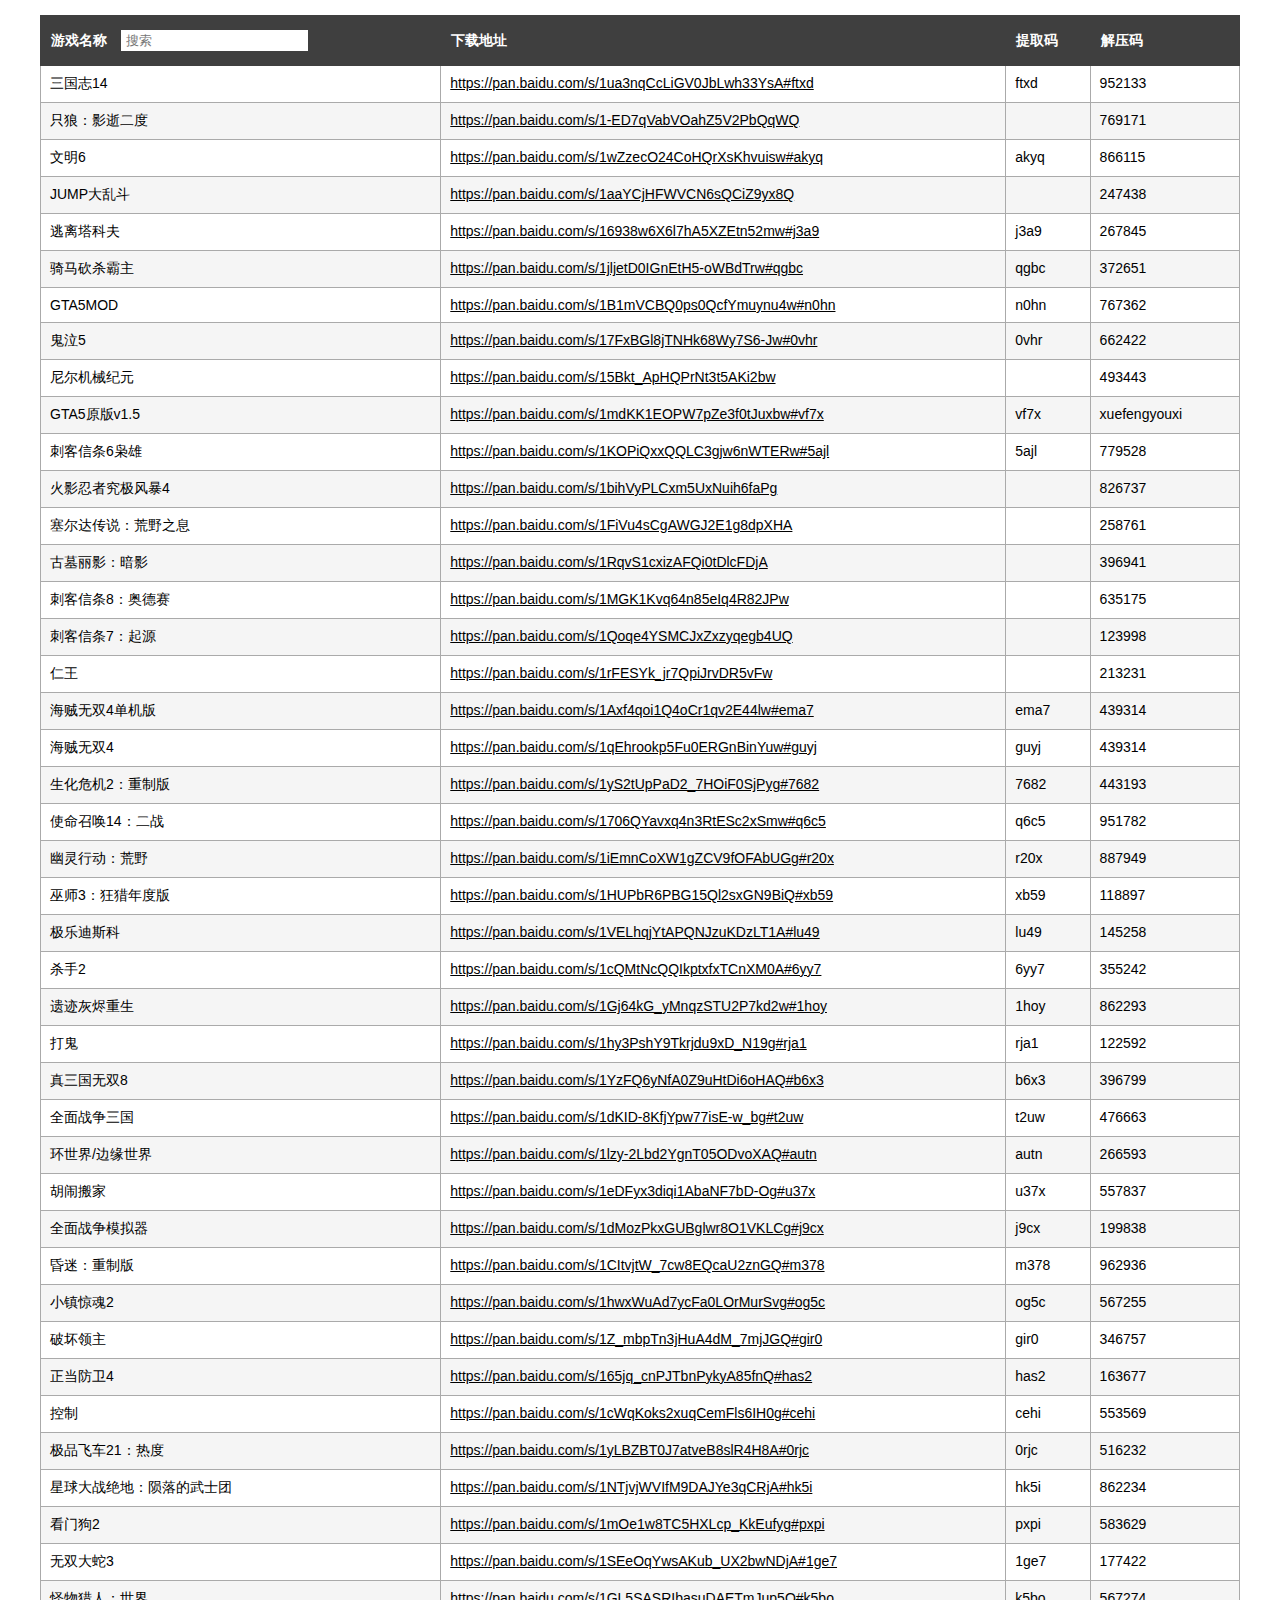
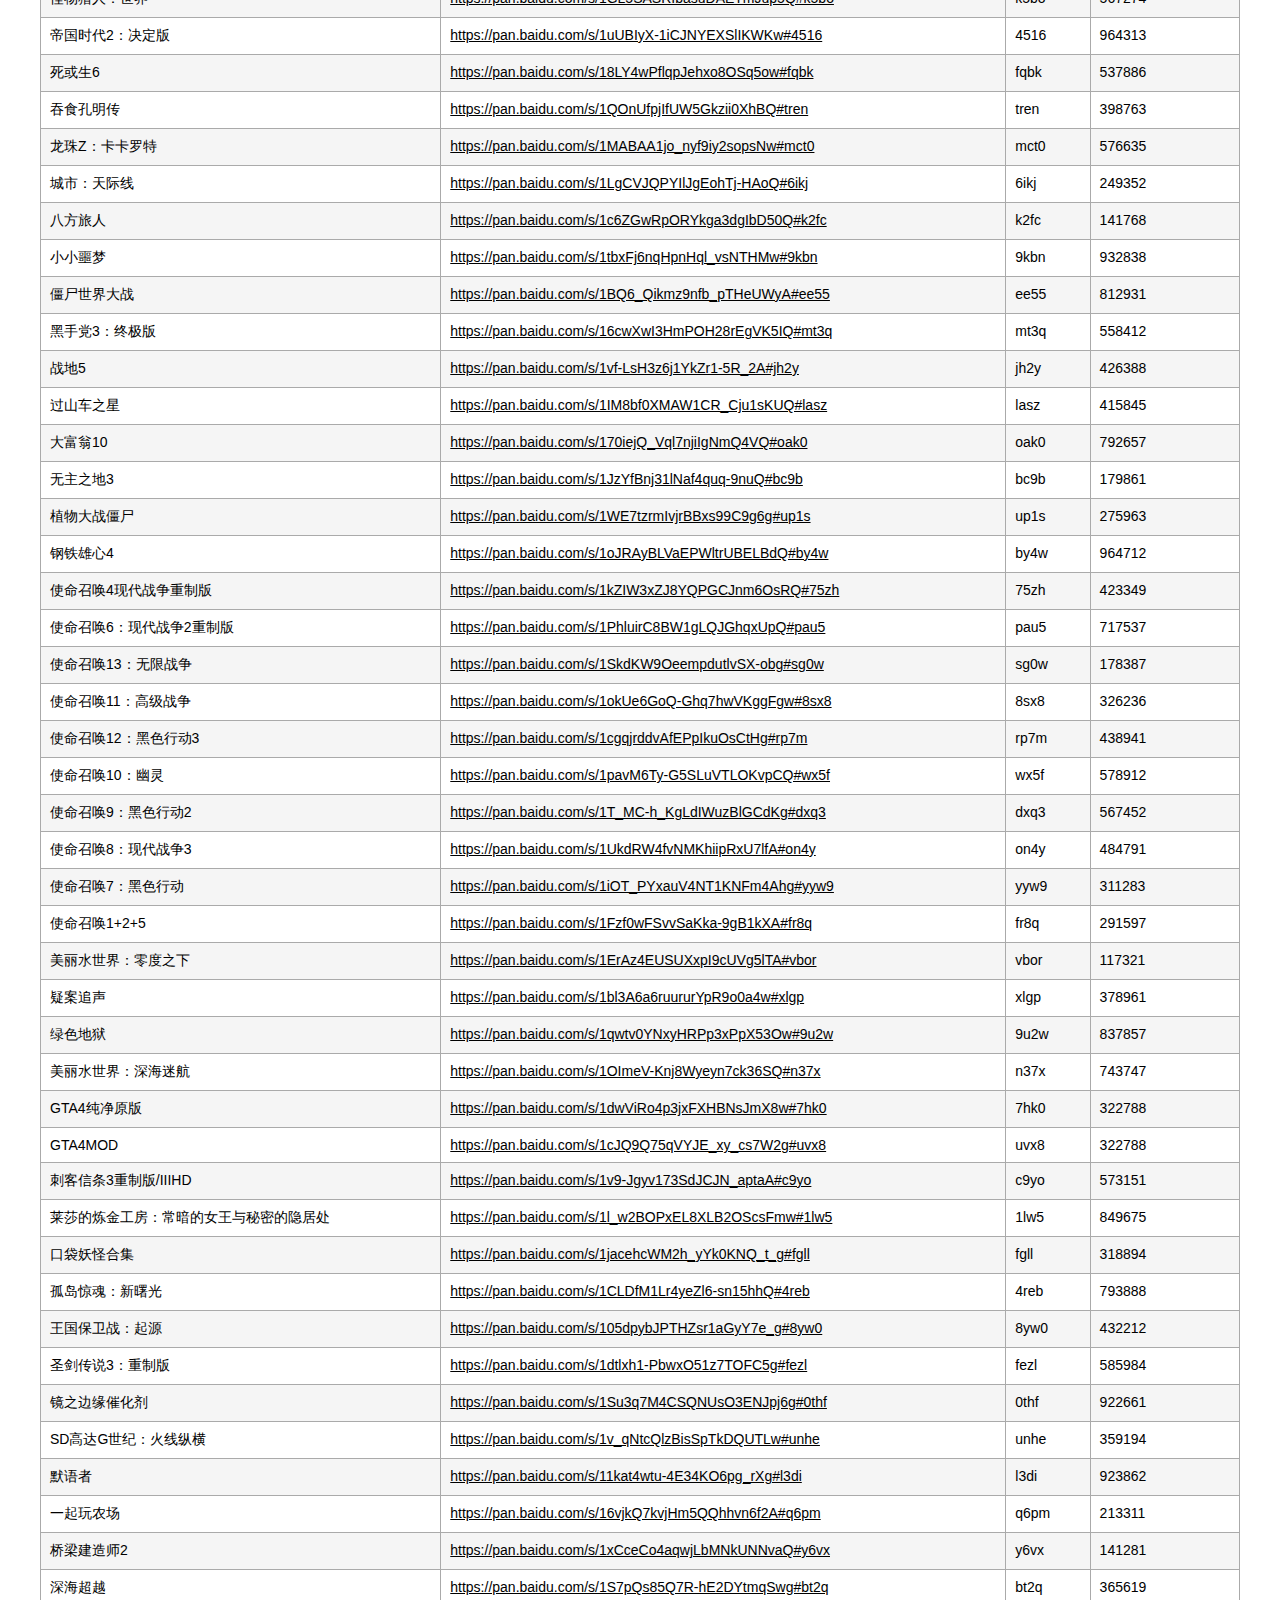
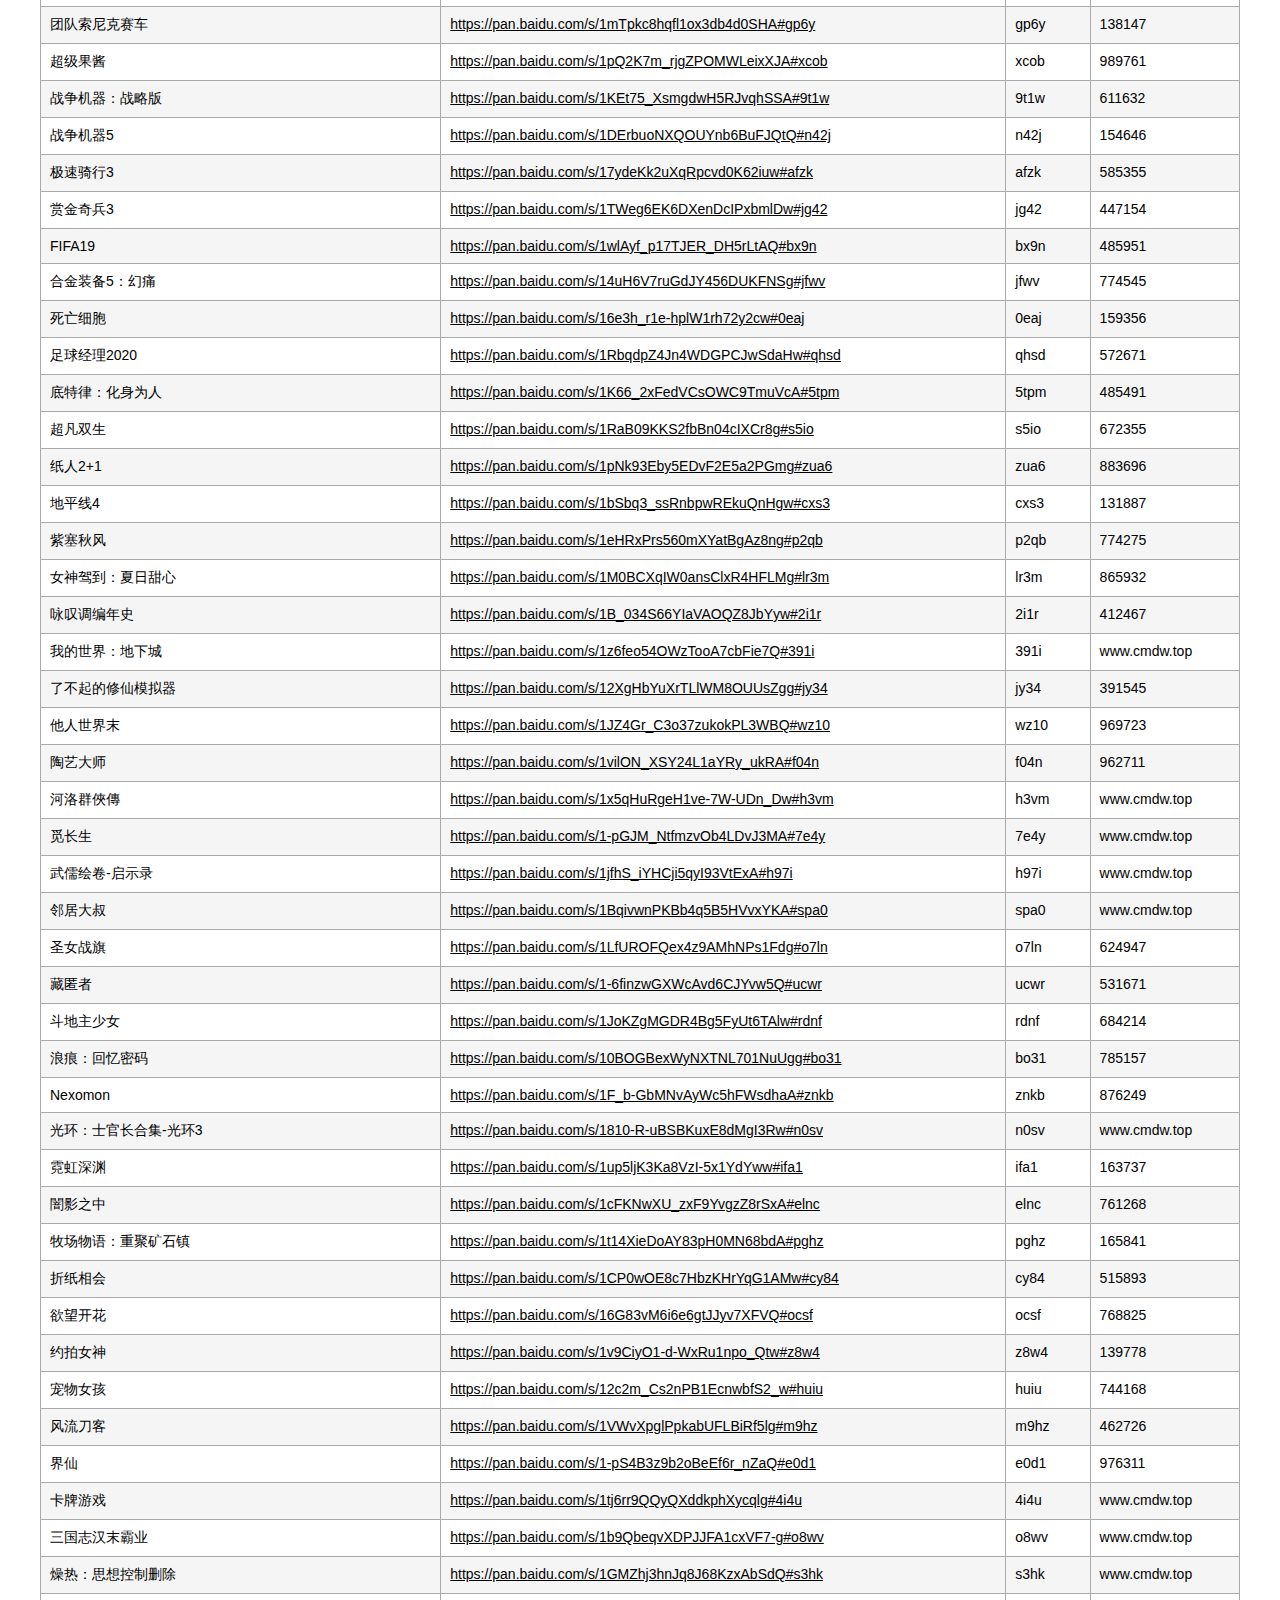
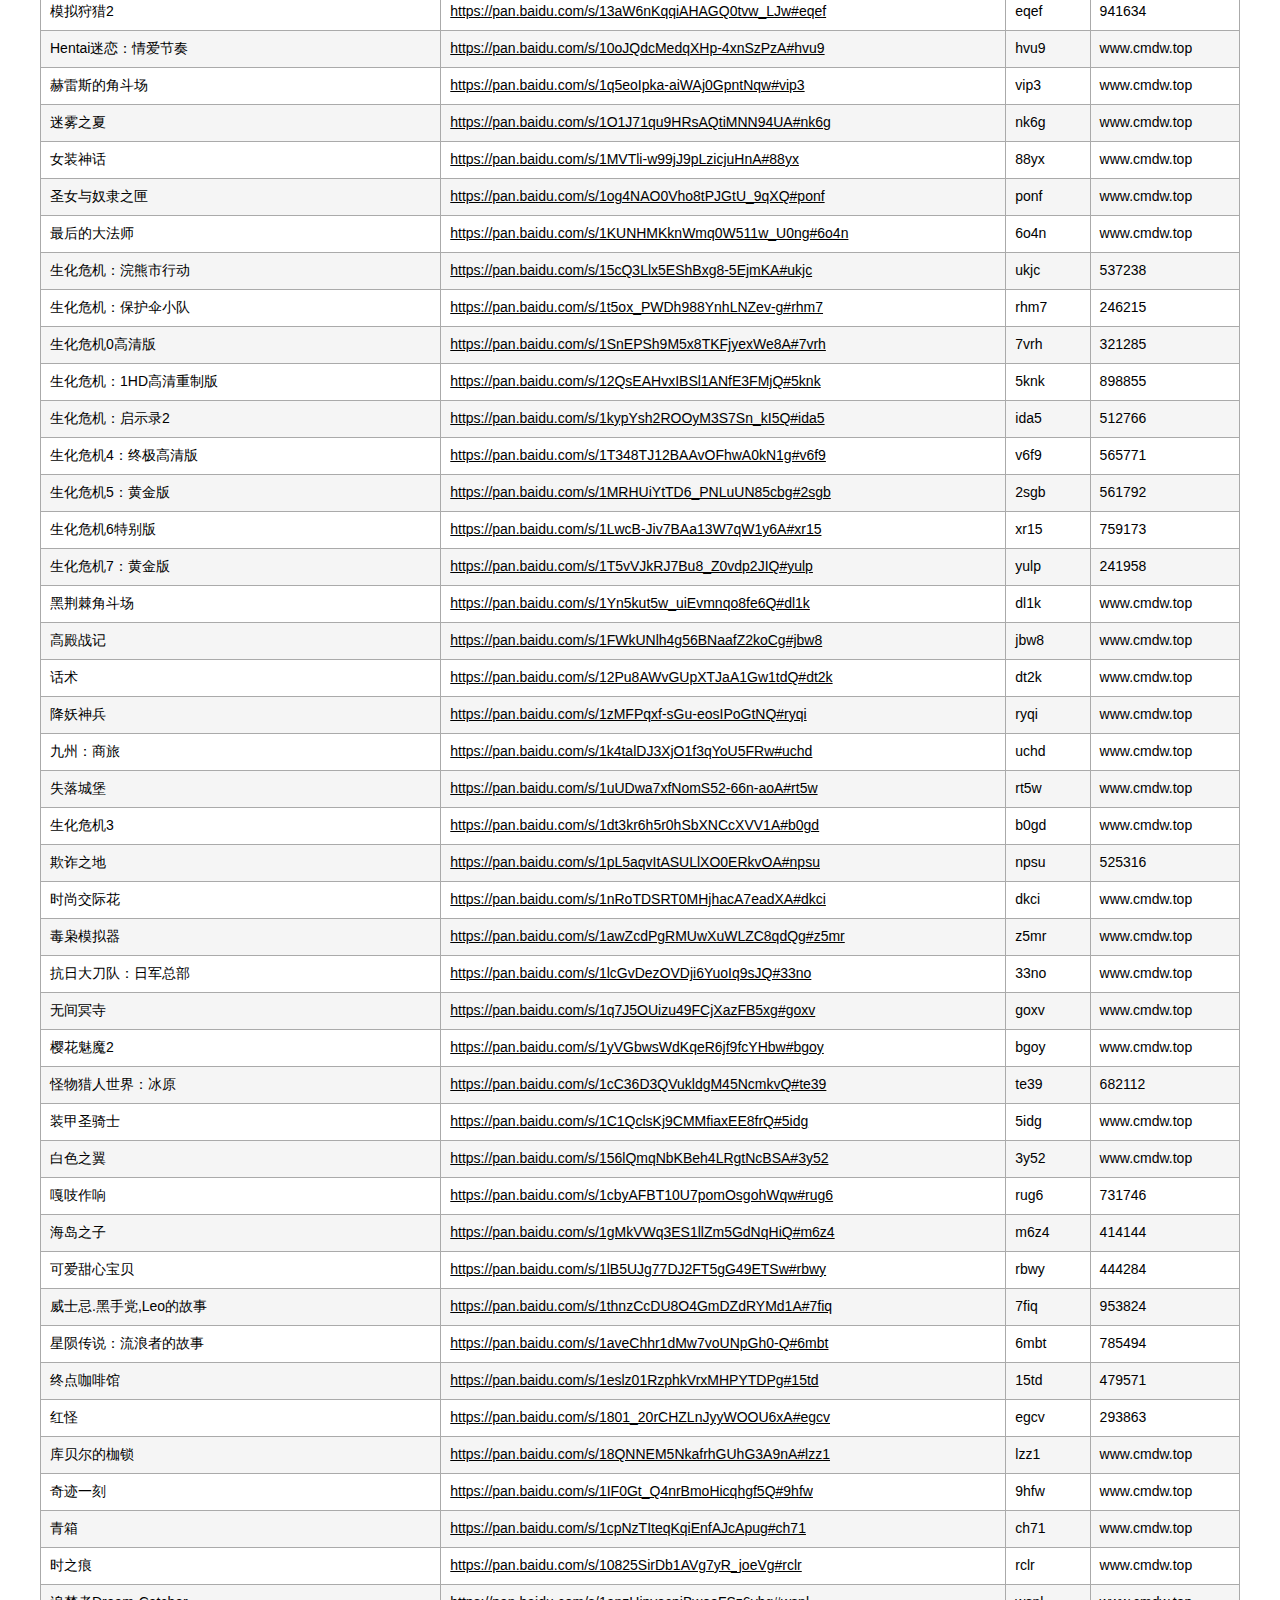
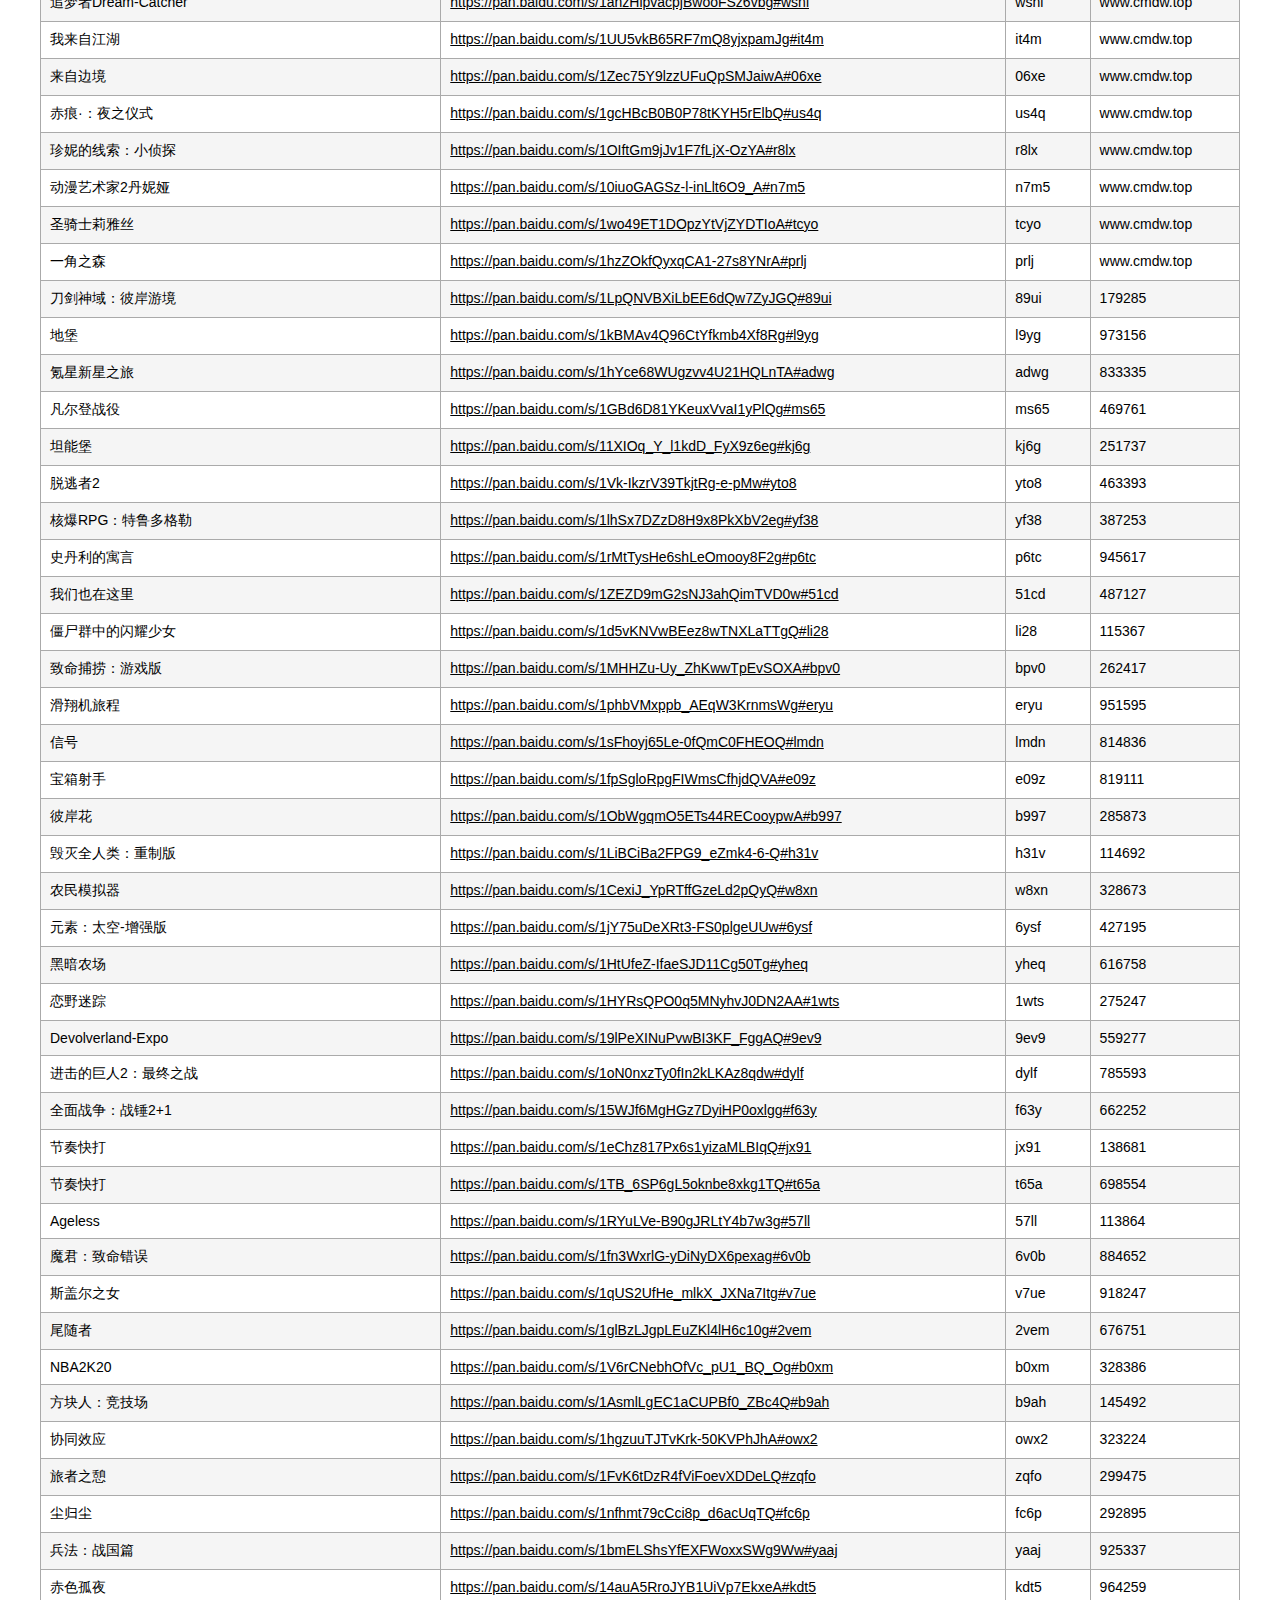
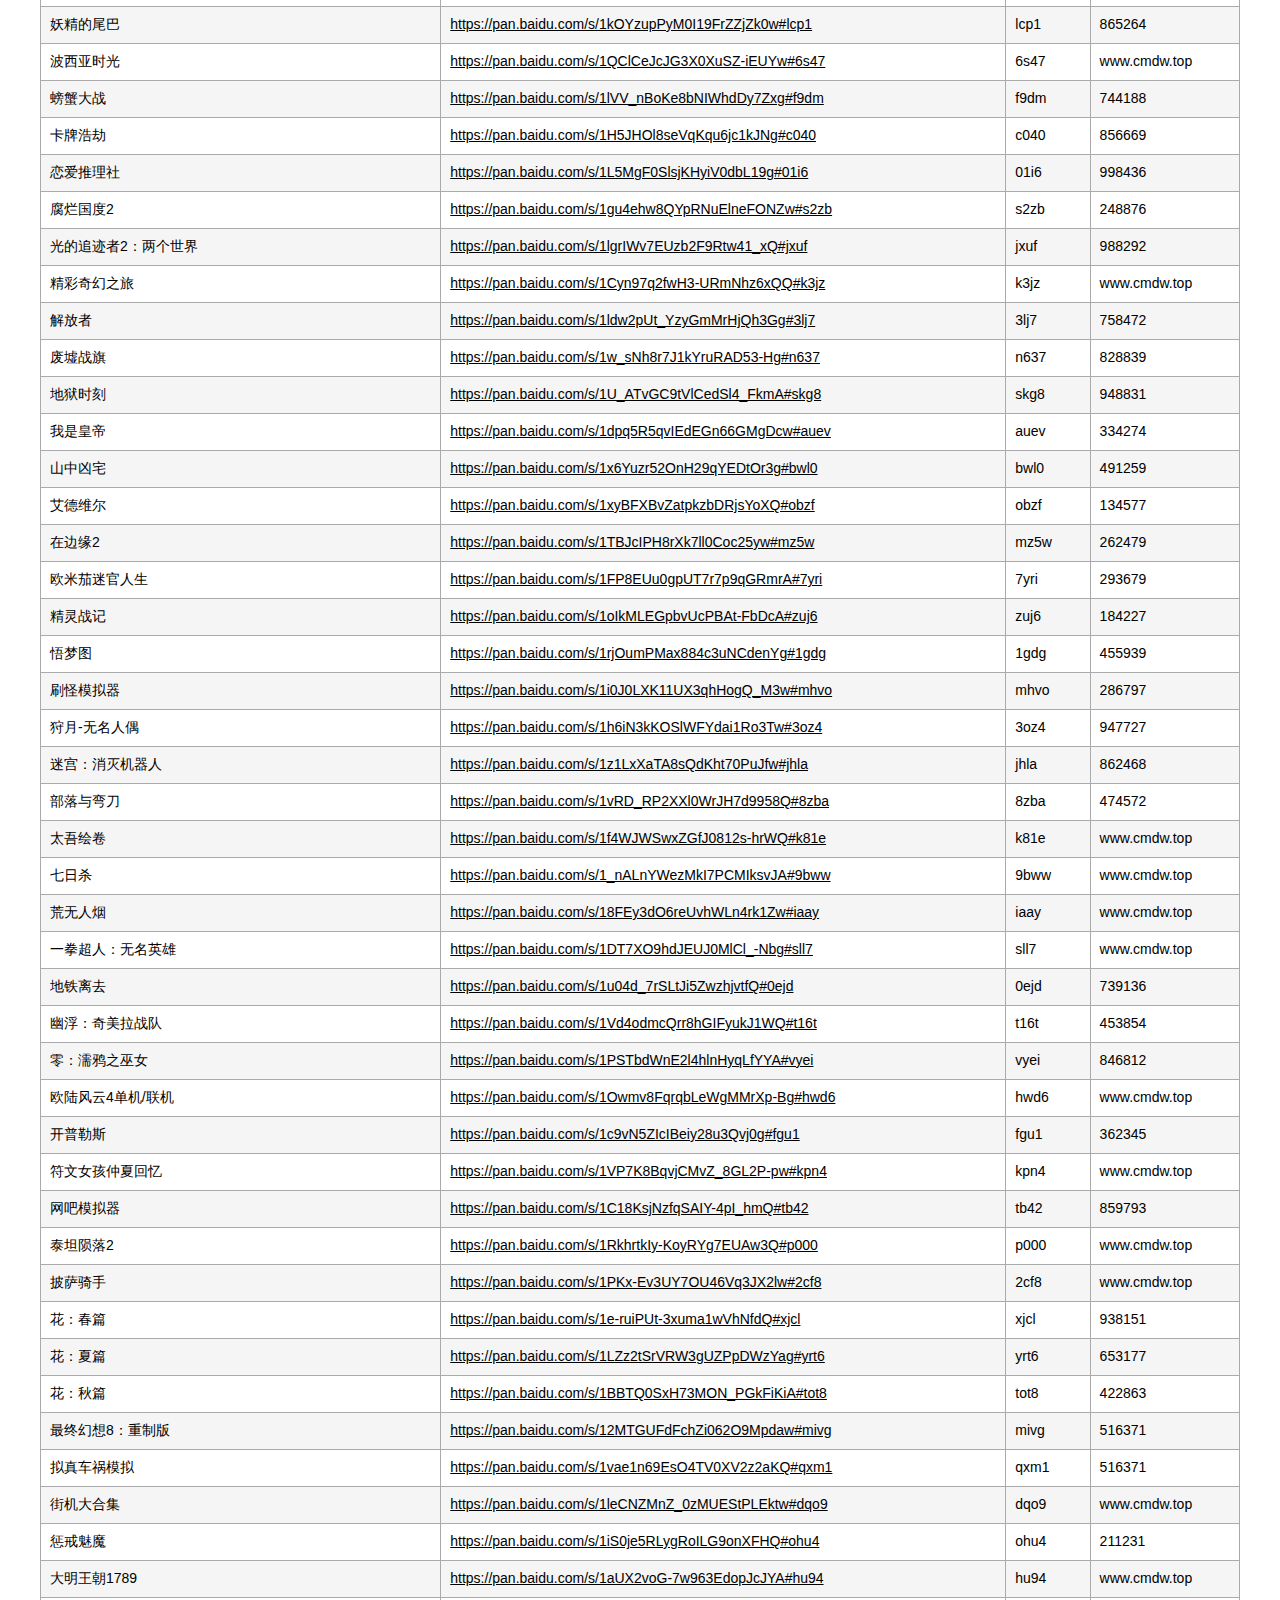
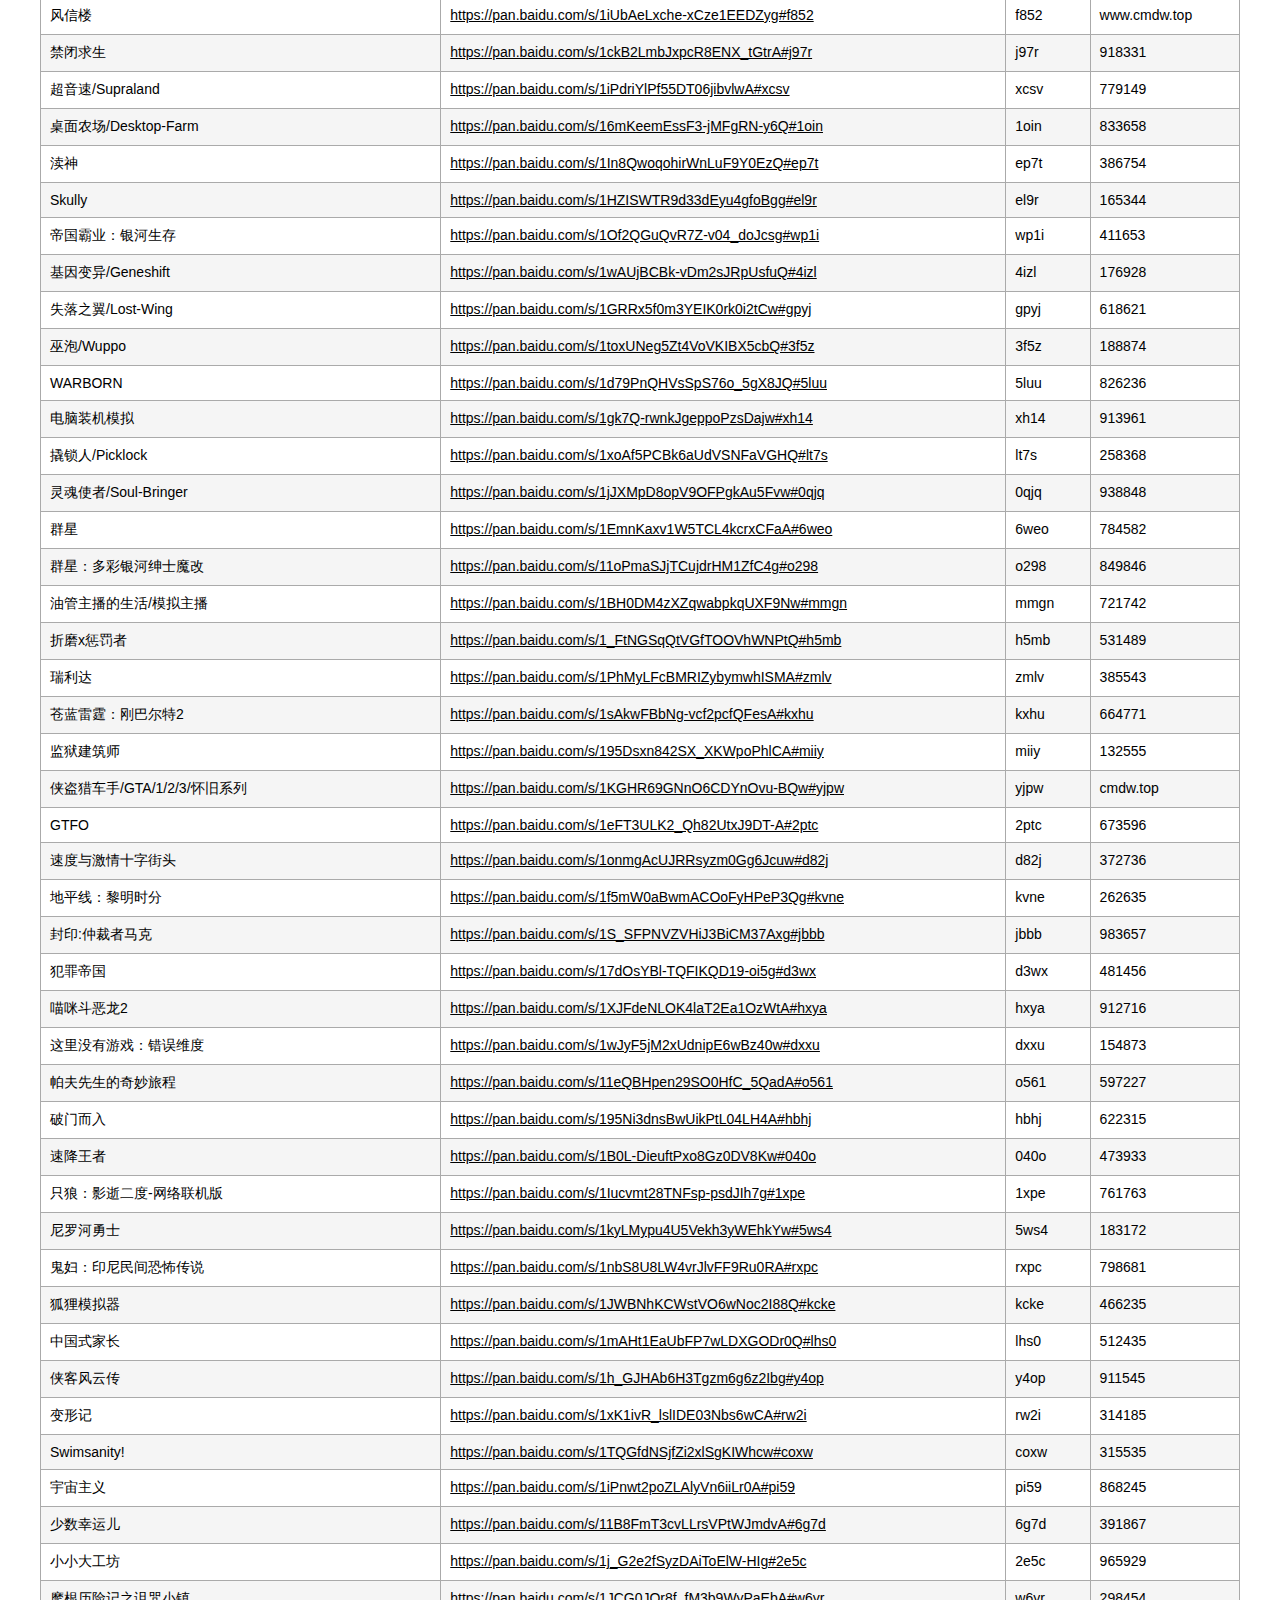
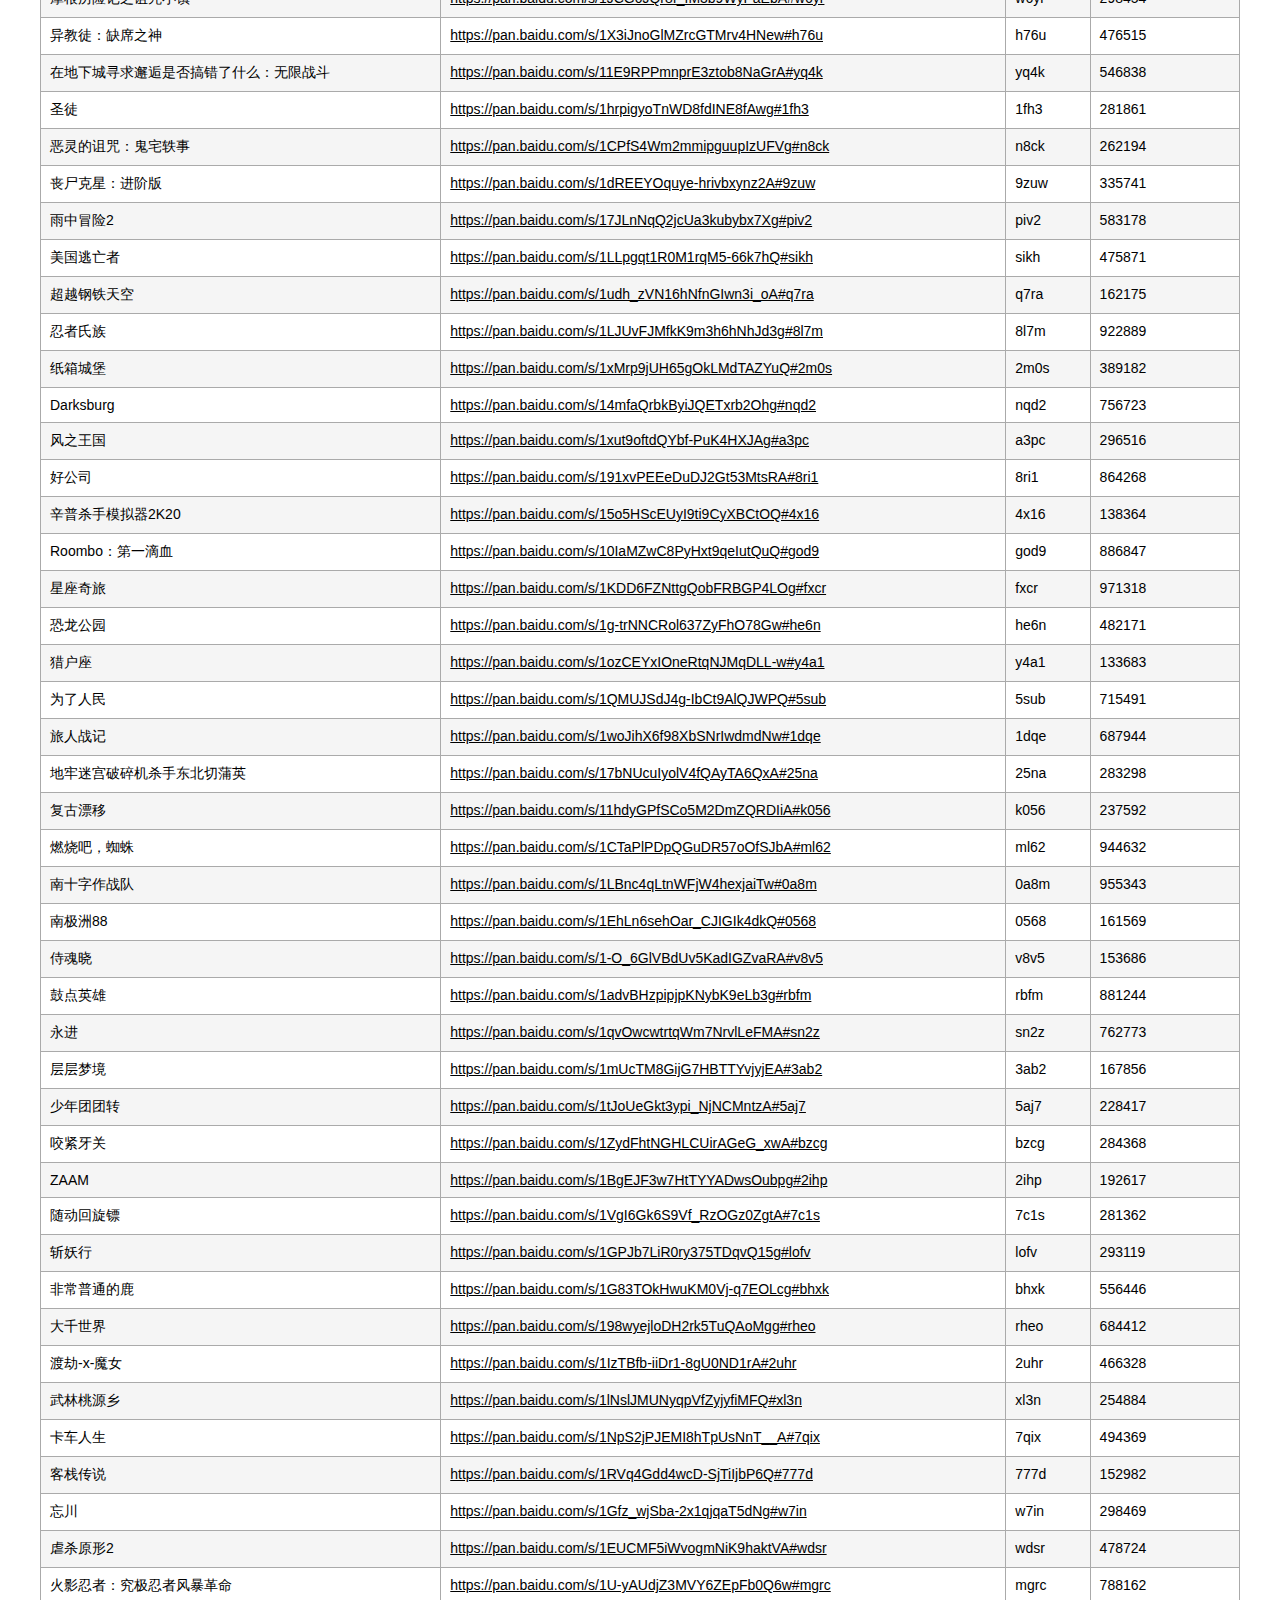
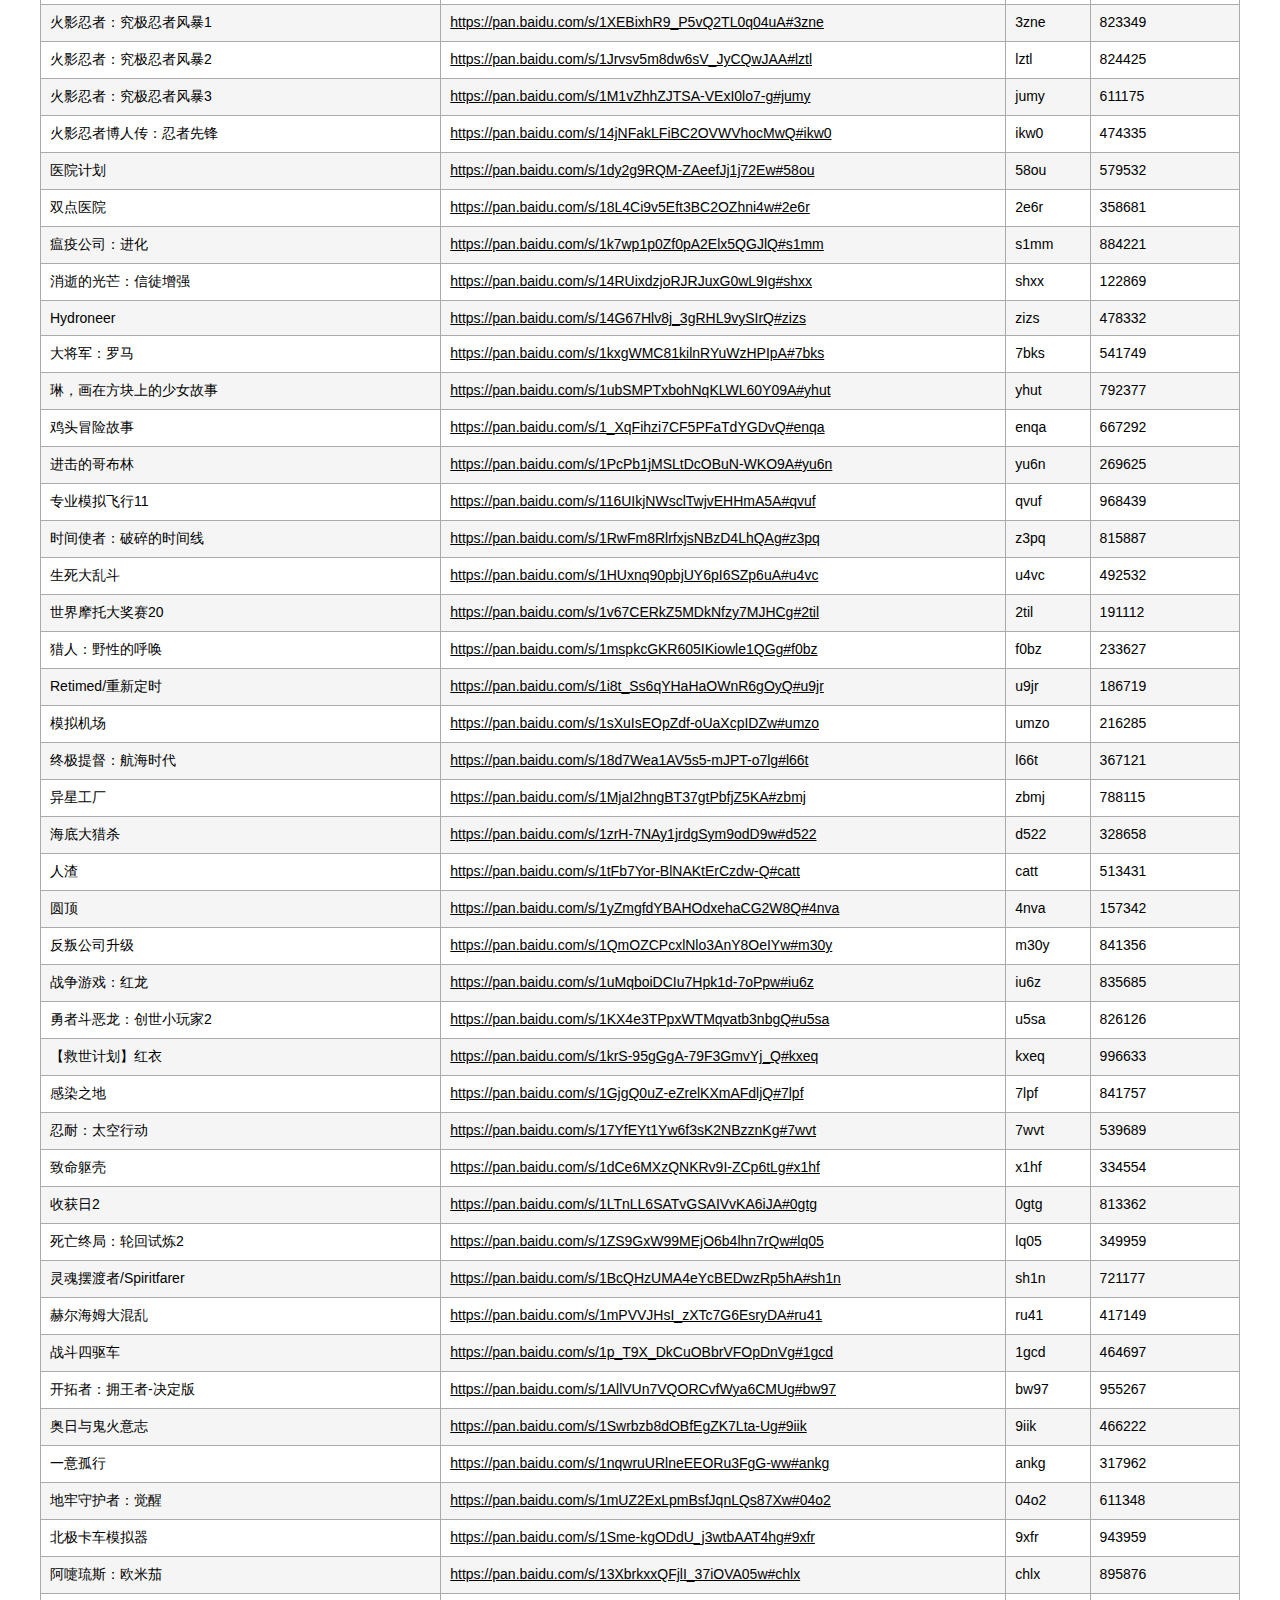
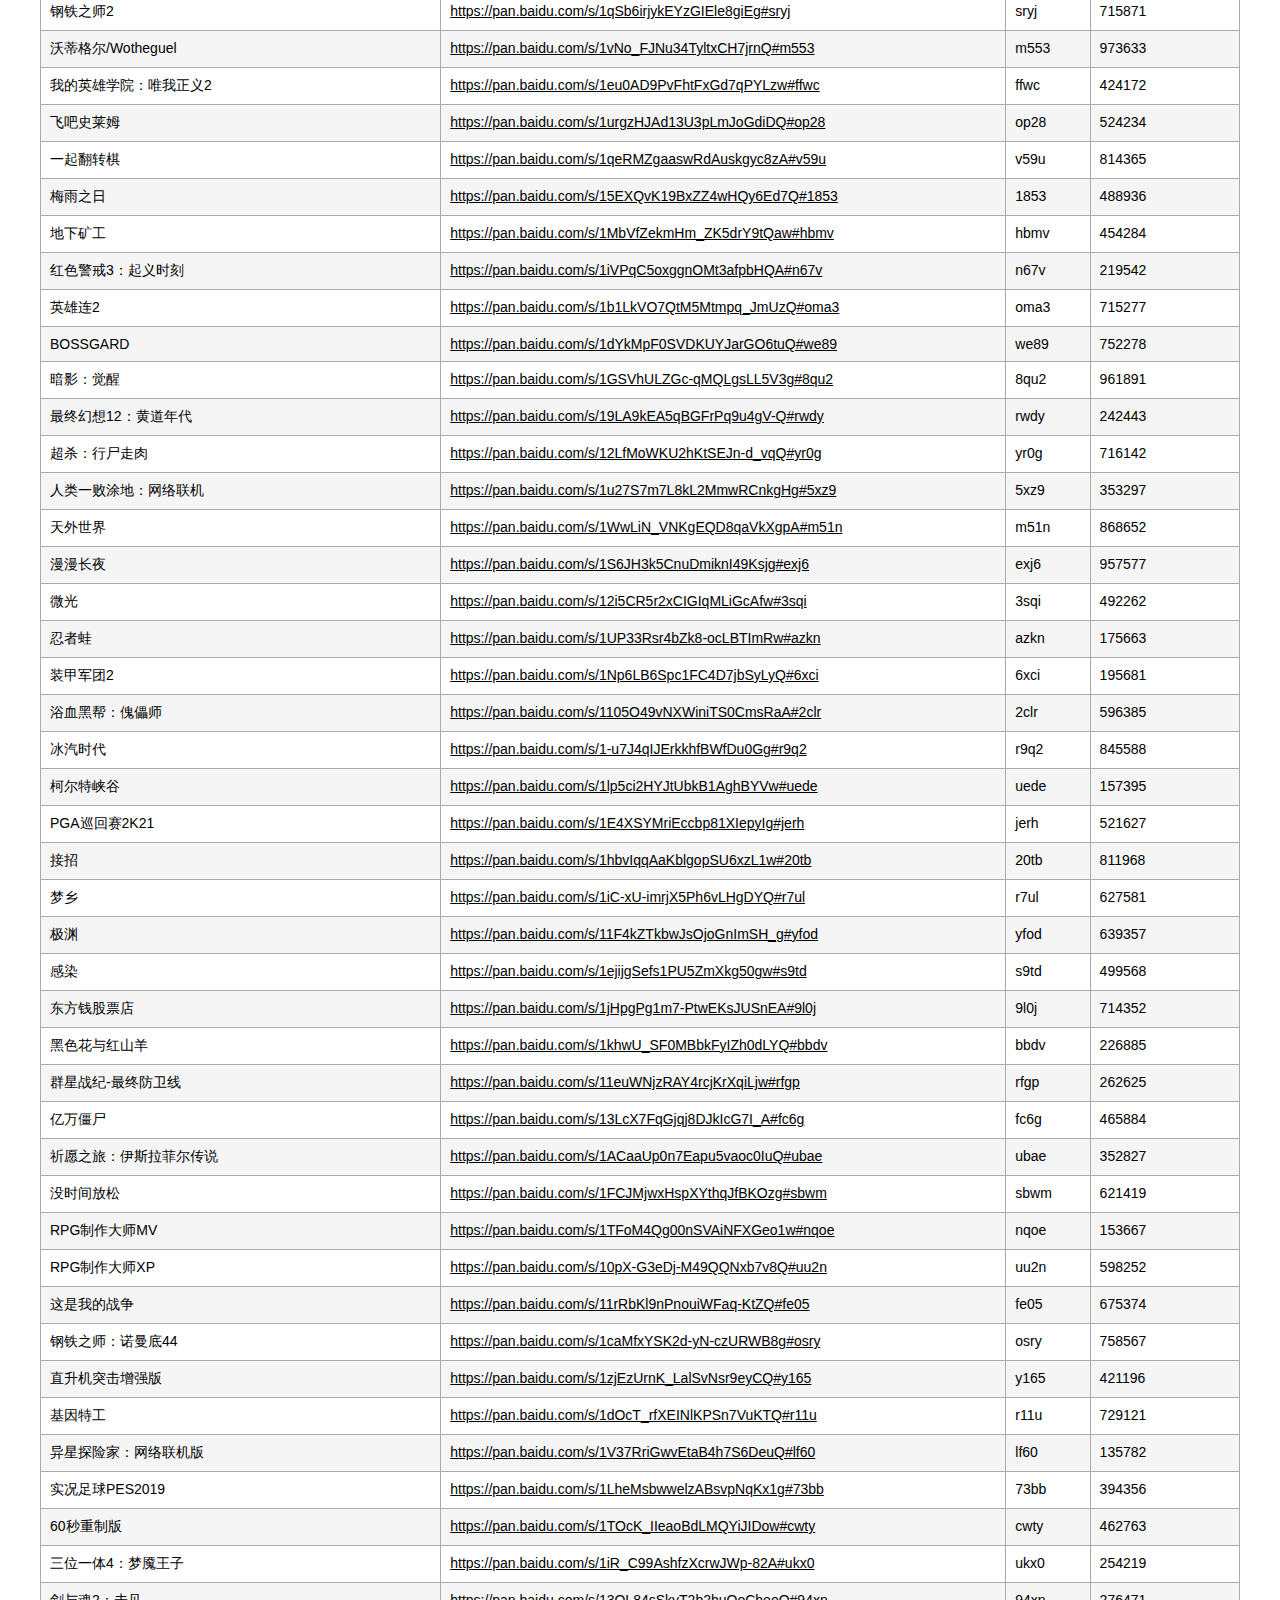
<file: games/index.html>
<!DOCTYPE html>
<html lang="zh">

<head>
    <meta charset="UTF-8">
    <title>单机游戏合集</title>
    <link rel="stylesheet" href="style.css">
</head>

<body>
    <script>
        var date_0 = Date.now();
    </script>
    <table class="dataintable">
        <tbody>
            <tr>
                <th>游戏名称
                    <input type="text" placeholder="搜索">
                </th>
                <th>下载地址</th>
                <th>提取码</th>
                <th>解压码</th>
            </tr>
        </tbody>
    </table>
    <script src="items.js"></script>
    <script>
        let eInput = document.querySelector("input[type=text]");
        let eTable = document.querySelector(".dataintable>tbody");

        // fill_data_into_table
        for (let item of items) {
            let game = new Game(item);
            let eTr = document.createElement("tr");
            eTr.style.display = "table-row";
            eTr.innerHTML = (
                `<td>${game.name}</td>` +
                `<td><a href="${game.link}" target="_blank">${game.link}</a></td>` +
                `<td>${game.code}</td>` +
                `<td>${game.pswd}</td>`
            );
            eTable.appendChild(eTr);
        }

        let search = "";
        let eList = eTable.querySelectorAll("tr");

        eInput.addEventListener("input", function (event) {
            search = eInput.value;
            // set_table_tr_visibility
            for (let i = 1; i < eList.length; i++) {
                let eTr = eList[i];
                let name = eTr.firstElementChild.textContent;
                if (name.indexOf(search) === -1) {
                    eTr.style.display = "none";
                } else {
                    eTr.style.display = "table-row";
                }
            }
        });

        function Game(item) {
            this.name = item[2];
            this.link = item[0];
            this.code = (() => {
                let code = "";
                let index = this.link.lastIndexOf("#");
                if (index !== -1) {
                    code = this.link.substr(index + 1)
                }
                return code;
            })();
            this.pswd = item[1];
        }

    </script>
    <script>
        var date_1 = Date.now();
        console.log("渲染时间：" + (date_1 - date_0) / 1000);
    </script>
</body>

</html>
</file>
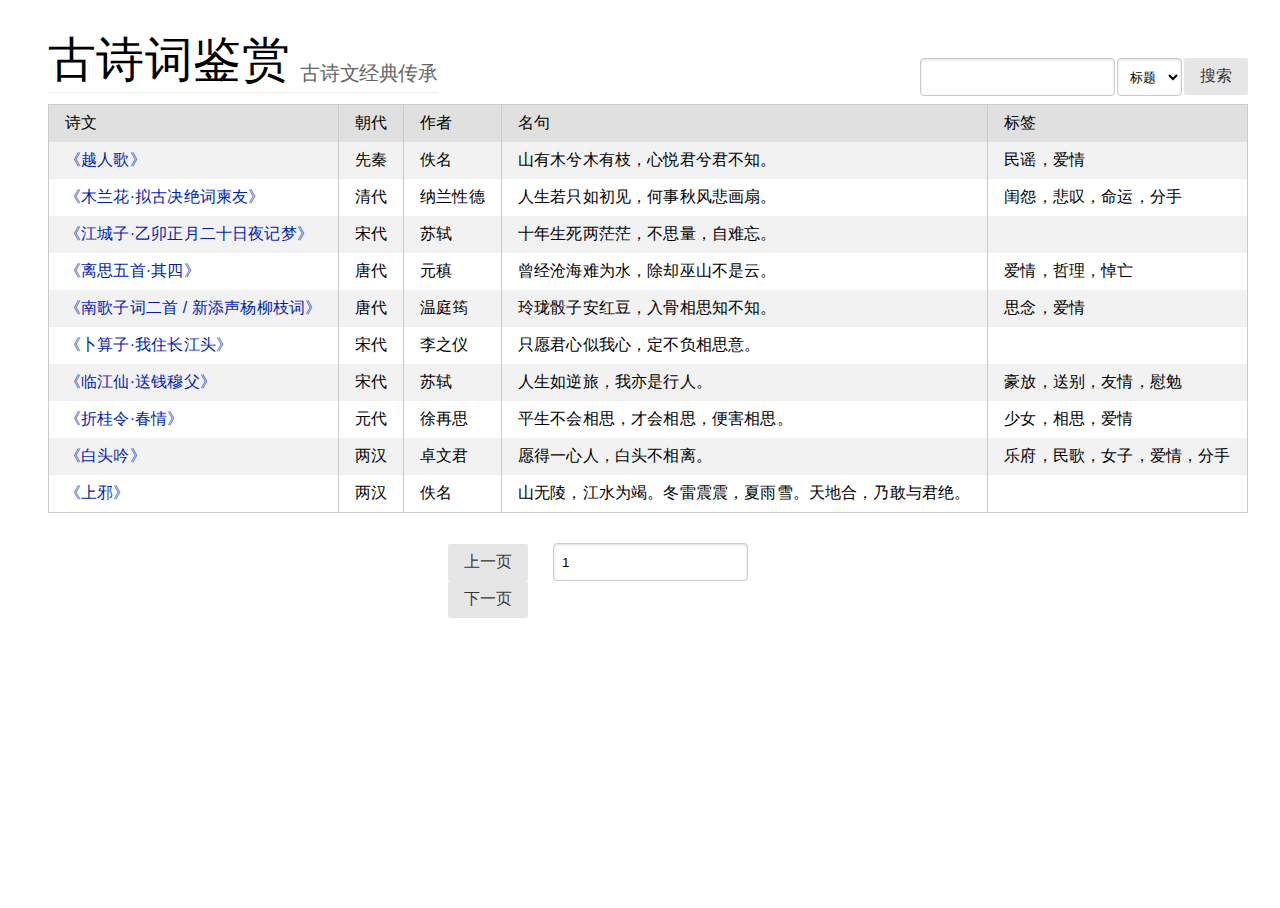
<file: poetry/index.html>
<!DOCTYPE html>
<html>

<head>
    <meta charset="UTF-8">
    <title>古诗词鉴赏</title>
    <link rel="stylesheet" href="poetry.css">
</head>

<body>
<div class="navbar">
    <header>
        <h1>古诗词鉴赏</h1>
        <h2>古诗文经典传承</h2>
    </header>
    <form>
        <input id="input-search" type="text" autocomplete="off">
        <select id="select-type">
            <option value="title">标题</option>
            <option value="dynasty">朝代</option>
            <option value="author">作者</option>
            <option value="sentence">名句</option>
            <option value="tag">标签</option>
            <option value="content">全文</option>
        </select>
        <button id="btn-search" type="button">搜索</button>
    </form>
</div>
<table>
    <thead>
    <tr>
        <th>诗文</th>
        <th>朝代</th>
        <th>作者</th>
        <th>名句</th>
        <th>标签</th>
    </tr>
    </thead>
    <tbody id="table-poetry">
    </tbody>
</table>

<div class="pagination">
    <button id="btn-page-pre">上一页</button>
    <input id="input-page" type="number" min="1" value="1">
    <button id="btn-page-next">下一页</button>
</div>

</body>
<script src="poetry.js"></script>
<script src="data.js"></script>

</html>
</file>
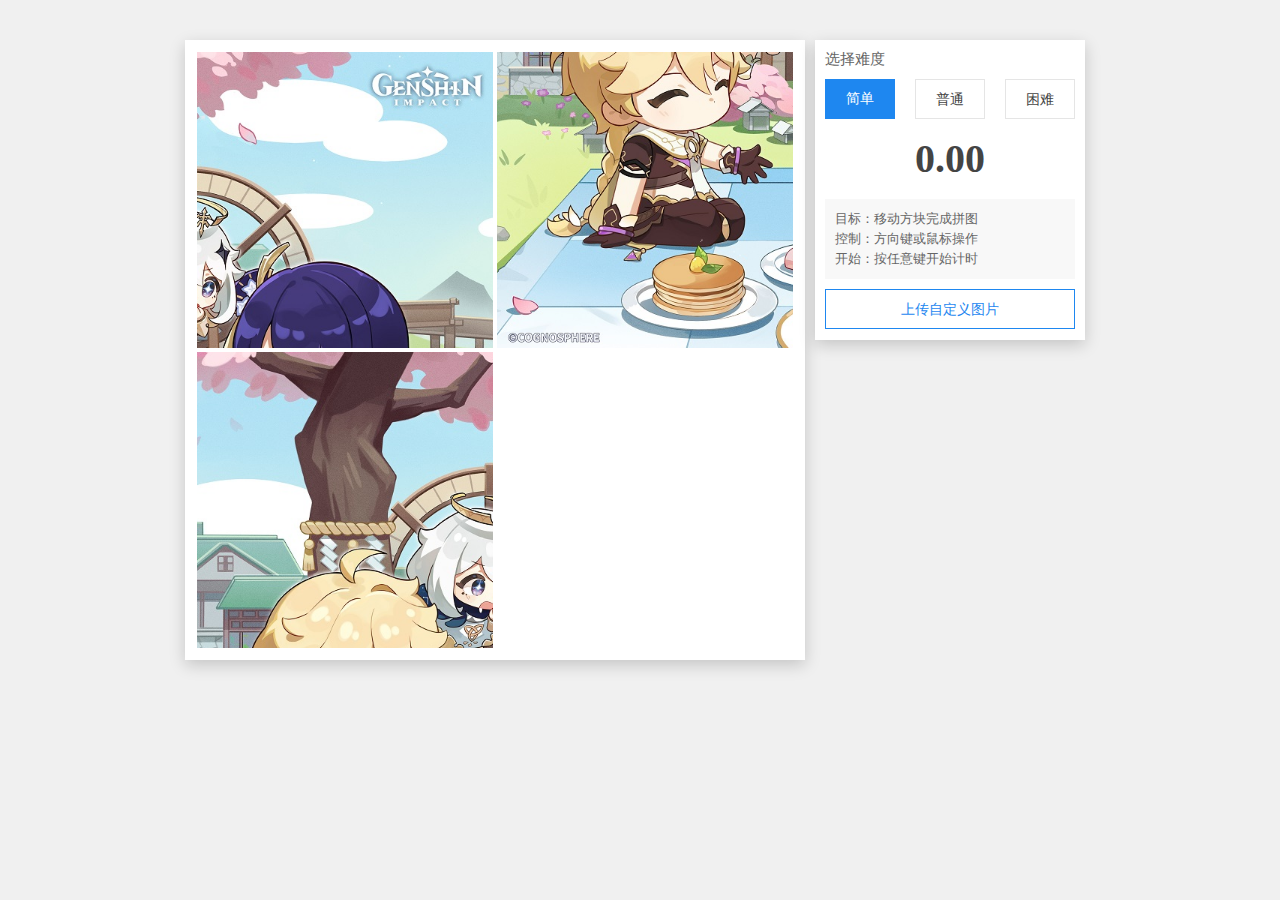
<file: puzzle/index.html>
<!doctype html>
<html lang="zh">
<head>
    <meta charset="UTF-8">
    <title>趣味拼图游戏</title>
    <link rel="stylesheet" href="style.css">
    <style class="variable"></style>
</head>
<body>
    <div class="apps">
        <div class="puzzle">
            <img class="hidden" src="image.jpg" alt="image">
            <div class="frame" style="width: 600px"></div>
        </div>
        <div class="panel">
            <div class="head">选择难度</div>
            <div class="select">
                <div data-level="2" class="active">简单</div>
                <div data-level="3">普通</div>
                <div data-level="4">困难</div>
            </div>
            <div class="timer">0.00</div>
            <div class="tips">
                目标：移动方块完成拼图<br>
                控制：方向键或鼠标操作<br>
                开始：按任意键开始计时
            </div>
            <div class="upload">
                <div class="button">上传自定义图片</div>
                <input class="hidden" type="file" accept="image/jpeg">
            </div>
        </div>
    </div>
<script src="script.js"></script>
</body>
</html>
</file>
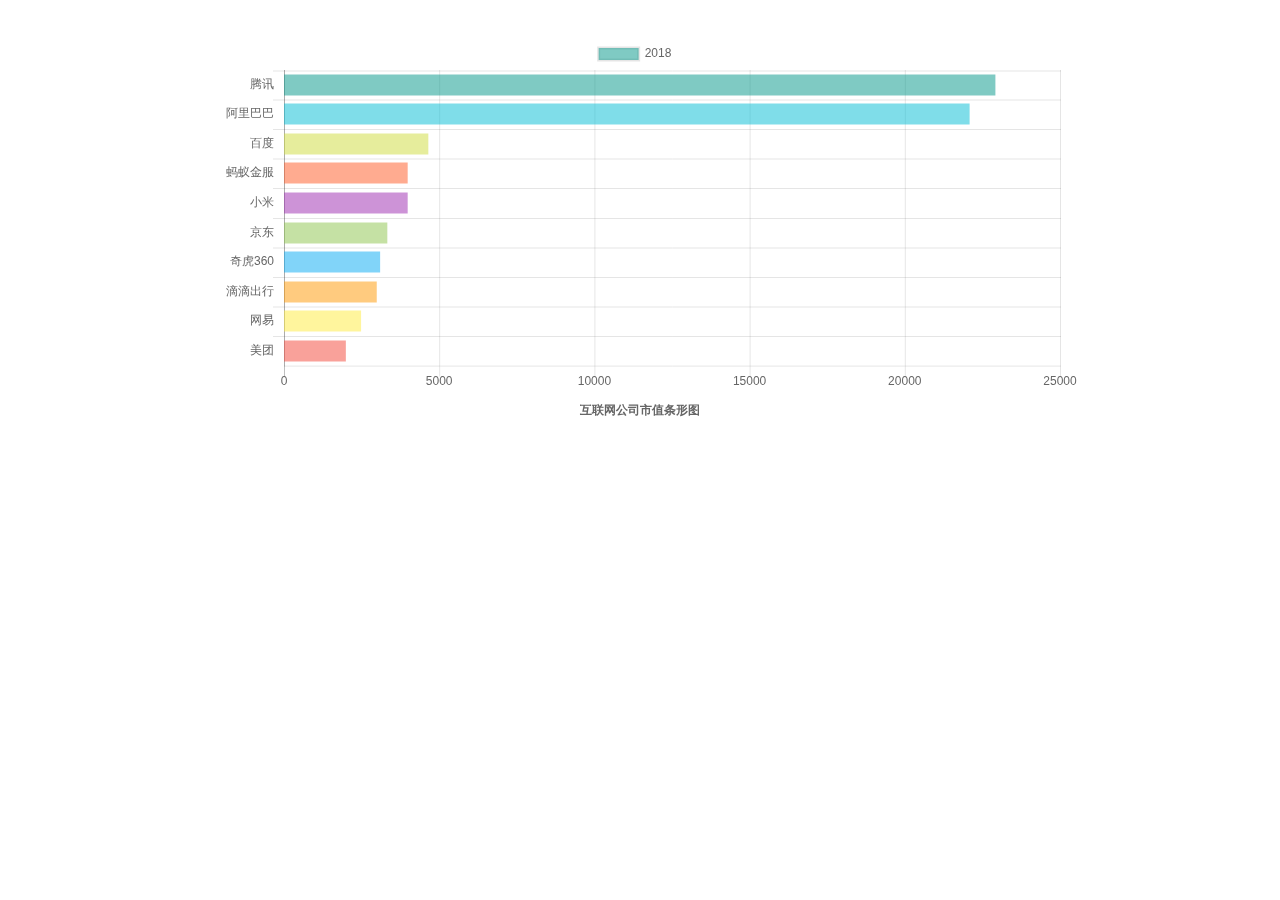
<file: chart/Market-value-of-Internet.html>
<!DOCTYPE html>
<html>
<head><meta charset="UTF-8"><title>互联网公司市值条形图</title></head>
<body><div style="margin: auto;width: 900px"><canvas id="my-chart"></canvas></div></body>
<script src="Chart_2.7.2.js"></script>
<script type="text/javascript">
new Chart(document.getElementById("my-chart"), {
    type: "horizontalBar",
    data: {
        labels: ['腾讯', '阿里巴巴', '百度', '蚂蚁金服', '小米', '京东', '奇虎360', '滴滴出行', '网易', '美团'],
        datasets:[{"label": "2018", "data": ["23009", "22175", "4668", "4000", "4000", "3342", "3109", "3000", "2493", "2000"], "backgroundColor": ["rgba(0, 150, 136, 0.5)", "rgba(0, 188, 212, 0.5)", "rgba(205, 220, 57, 0.5)", "rgba(255, 87, 34, 0.5)", "rgba(156, 39, 176, 0.5)", "rgba(139, 195, 74, 0.5)", "rgba(3, 169, 244, 0.5)", "rgba(255, 152, 0, 0.5)", "rgba(255, 235, 59, 0.5)", "rgba(244, 67, 54, 0.5)", "rgba(255, 193, 7, 0.5)", "rgba(33, 150, 243, 0.5)", "rgba(76, 175, 80, 0.5)", "rgba(233, 30, 99, 0.5)", "rgba(103, 58, 183, 0.5)", "rgba(63, 81, 181, 0.5)"]}]
    },
    options: {
        title: {display:true,text:"互联网公司市值条形图",position:"bottom"},
        layout: {padding:30},scales: {yAxes:[{ticks:{beginAtZero:true}}]
        }
    }
});
</script>
</html>
</file>
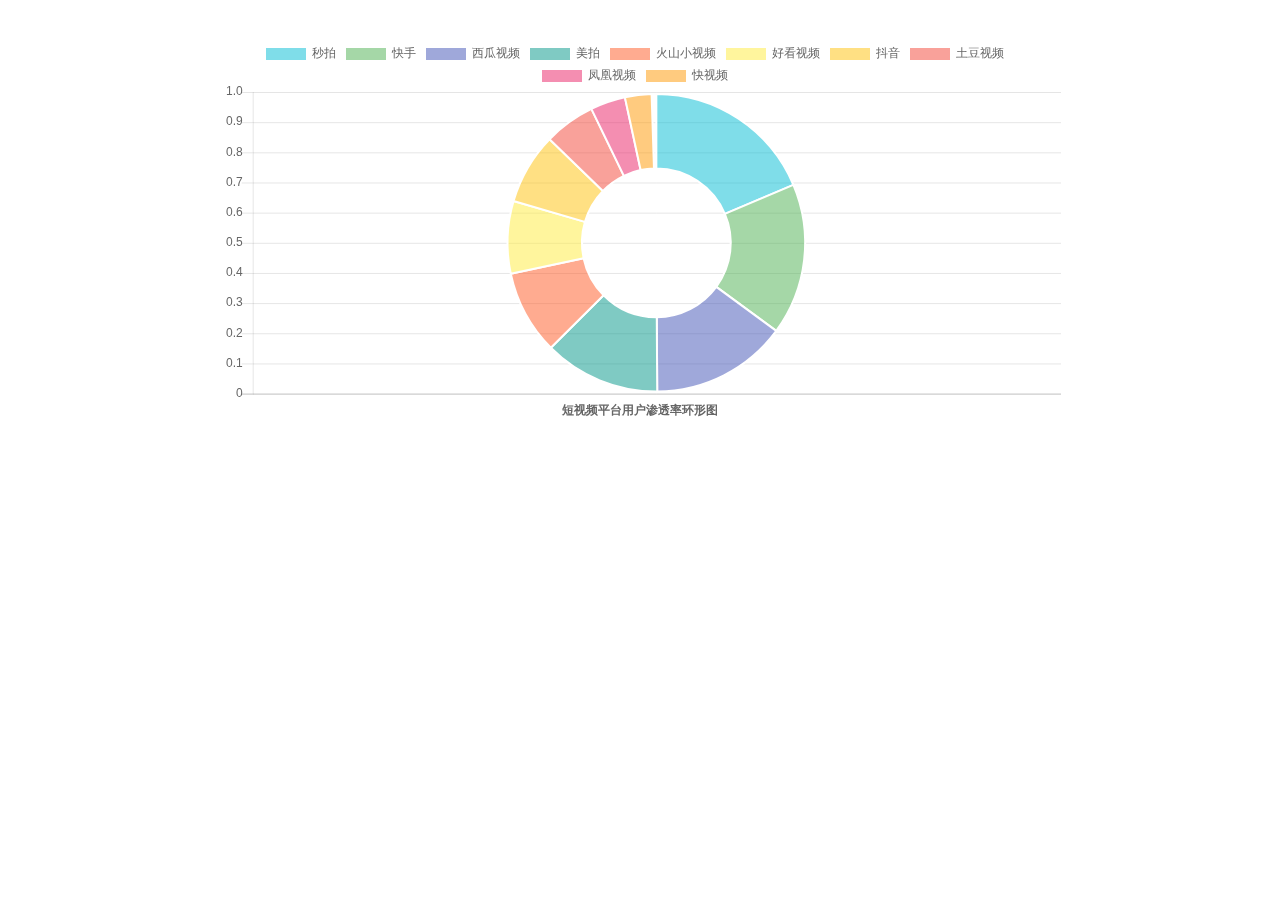
<file: chart/Short-video-platform.html>
<!DOCTYPE html>
<html>
<head><meta charset="UTF-8"><title>短视频平台用户渗透率环形图</title></head>
<body><div style="margin: auto;width: 900px"><canvas id="my-chart"></canvas></div></body>
<script src="Chart_2.7.2.js"></script>
<script type="text/javascript">
new Chart(document.getElementById("my-chart"), {
    type: "doughnut",
    data: {
        labels: ['秒拍', '快手', '西瓜视频', '美拍', '火山小视频', '好看视频', '抖音', '土豆视频', '凤凰视频', '快视频'],
        datasets:[{"label": "2017\u7b2c4\u5b63\u5ea6", "data": ["53.42", "47.2", "42.5", "36.24", "26.19", "22.55", "22.14", "15.92", "10.9", "8.26"], "backgroundColor": ["rgba(0, 188, 212, 0.5)", "rgba(76, 175, 80, 0.5)", "rgba(63, 81, 181, 0.5)", "rgba(0, 150, 136, 0.5)", "rgba(255, 87, 34, 0.5)", "rgba(255, 235, 59, 0.5)", "rgba(255, 193, 7, 0.5)", "rgba(244, 67, 54, 0.5)", "rgba(233, 30, 99, 0.5)", "rgba(255, 152, 0, 0.5)", "rgba(3, 169, 244, 0.5)", "rgba(205, 220, 57, 0.5)", "rgba(103, 58, 183, 0.5)", "rgba(156, 39, 176, 0.5)", "rgba(33, 150, 243, 0.5)", "rgba(139, 195, 74, 0.5)"]}]
    },
    options: {
        title: {display:true,text:"短视频平台用户渗透率环形图",position:"bottom"},
        layout: {padding:30},scales: {yAxes:[{ticks:{beginAtZero:true}}]
        }
    }
});
</script>
</html>
</file>
<file: games/style.css>
* {
    margin: 0;
    padding: 0;
    border: 0;
}

body {
    font-family: "SF Pro SC", "SF Pro Text", "SF Pro Icons", "PingFang SC", Verdana, Arial, '微软雅黑', '宋体';
    font-size: 14px;
}

table {
    display: table;
    border-collapse: separate;
    box-sizing: border-box;
    border-spacing: 2px;
    border-color: grey;
}

table.dataintable {
    border-collapse: collapse;
    border: 1px solid #aaa;
    width: 1200px;
    margin: 15px auto;
}

tbody {
    display: table-row-group;
    vertical-align: middle;
    border-color: inherit;
}

tr {
    display: table-row;
    vertical-align: inherit;
    border-color: inherit;
}

table.dataintable th {
    vertical-align: baseline;
    padding: 10px 10px 10px 10px;
    background-color: #3F3F3F;
    border: 1px solid #3F3F3F;
    text-align: left;
    color: #fff;
}

table.dataintable tr:nth-child(odd) {
    background-color: #F5F5F5;
}

td {
    display: table-cell;
    vertical-align: inherit;
}

table.dataintable td {
    vertical-align: text-top;
    padding: 9px 9px 9px 9px;
    border: 1px solid #aaa;
}

td a {
    color: #000;
}

td a:hover {
    color: #008CBA;
}

input[type=text]{
    margin: 4px 10px;
    padding: 3px 5px;
}
</file>
<file: poetry/poetry.css>
* {
    /*user-select: none;*/
    font-family: "Raleway", "Helvetica Neue", Helvetica, Arial, sans-serif;
    font-weight: 100;
    letter-spacing: 0.01em;
    box-sizing: border-box;
}

html, body {
    height: 100%;
    width: 100%;
    overflow: hidden;
}

a {
    text-decoration: none;
    color: #001dbb;
}

header {
    margin: 0 auto;
    padding-top: 20px;
    text-align: center;
    border-bottom: 1px solid #eee;
    background: #fff;
    letter-spacing: 0.05em;
}

header h1 {
    font-size: 300%;
    font-weight: 100;
    margin: 0;
}

header h2 {
    font-size: 125%;
    font-weight: 100;
    line-height: 1.5;
    margin: 0;
    color: #666;
    letter-spacing: -0.02em;
}

table {
    width: 1200px;
    margin: 0 auto;
    border: 1px solid #cbcbcb;
    border-collapse: collapse;
    border-spacing: 0;
    empty-cells: show;
}

table thead {
    background-color: #e0e0e0;
    color: #000;
    text-align: left;
    vertical-align: bottom;
}

table th,
table td {
    height: 34px;
    padding: 0.5em 1em;
    border-left: 1px solid #cbcbcb;
    font-size: inherit;
    margin: 0;
    overflow: visible;
}

table tr:nth-child(2n-1) td {
    background-color: #f2f2f2;
}

button {
    display: inline-block;
    zoom: 1;
    white-space: nowrap;
    vertical-align: middle;
    text-align: center;
    cursor: pointer;
    user-select: none;
    font-size: 100%;
    padding: .5em 1em;
    color: rgba(0, 0, 0, .8);
    border: transparent;
    background-color: #E6E6E6;
    text-decoration: none;
    border-radius: 2px;
}

input {
    height: 38px;
    padding: .5em .6em;
    display: inline-block;
    border: 1px solid #ccc;
    box-shadow: inset 0 1px 3px #ddd;
    border-radius: 4px;
    vertical-align: middle;
    box-sizing: border-box;
}

select {
    display: block;
    height: 38px;
    line-height: 38px;
    padding: 0 8px;
    border: 1px solid #ccc;
    background-color: #fff;
    box-shadow: inset 0 1px 3px #ddd;
    border-radius: 4px;
    vertical-align: middle;
    box-sizing: border-box;
}

option {
    display: block;
    white-space: pre;
}

.pagination {
    width: 400px;
    margin: 30px auto;
    user-select: none;
}

.pagination input {
    margin: 0 20px;
}

.navbar {
    max-width: 1200px;
    min-width: 820px;
    margin: 0 auto;
    user-select: none;
}

.navbar header h2 {
    padding-left: 10px;
    padding-top: 30px;
}

.navbar header,
.navbar header h1,
.navbar header h2 {
    float: left;
}

.navbar form {
    padding: 50px 0 8px 0;
    float: right;
}

.navbar form input,
.navbar form select,
.navbar form button {
    margin-left: 2px;
    float: left;
}
</file>
<file: puzzle/style.css>
* {
    padding: 0;
    margin: 0;
    user-select: none;
    box-sizing: border-box;
}

.hidden {
    display: none;
}

body {
    background-color: #f0f0f0;
}

.apps {
    margin-top: 40px;
    display: flex;
    justify-content: center;
}

.apps > div {
    background-color: #ffffff;
    box-shadow: 0 5px 15px rgba(0, 0, 0, 0.18);
}

/*左侧拼图样式*/

.puzzle {
    padding: 10px;
}

.puzzle .frame {
    position: relative;
}

/*滑块的动画效果*/

.puzzle .frame > div {
    border: 2px solid #fff;
    background-origin: border-box;
    background-repeat: no-repeat;
    transition-property: top, left, border, opacity;
    transition-duration: 250ms, 250ms, 500ms, 500ms;
    transition-delay: 0ms, 0ms, 250ms, 250ms;
    /*transition: top 250ms, left 250ms,*/
    /*border 500ms 250ms, opacity 500ms 250ms;*/
    position: absolute;
}

.puzzle .frame > div:last-child {
    opacity: 0;
}

.puzzle .frame.completed > div {
    border-color: rgba(255, 255, 255, 0);
}

.puzzle .frame.completed > div:last-child {
    opacity: 1;
}

/*右侧面板样式*/

.panel {
    width: 270px;
    height: 300px;
    padding: 10px;
    margin: 0 10px;
    display: flex;
    flex-direction: column;
}

.panel .head {
    color: #666;
    font-size: 15px;
}

.panel .select {
    margin-top: 10px;
    overflow: hidden;
    display: flex;
    justify-content: space-between;
}

.panel .select > div {
    width: 70px;
    height: 40px;
    color: #444;
    font-size: 14px;
    text-align: center;
    line-height: 40px;
    border: 1px solid #e5e5e5;
    transition: background-color 250ms;
    cursor: pointer;
}

/*选择按钮过渡效果*/

.panel .select > div.active {
    color: #fff;
    border: none;
    background-color: #1e87f0;
}

.panel .select > div:hover {
    color: #222;
    border-color: #b2b2b2;
    background: #f0f0f0;
}

.panel .select > div.active:hover {
    font-size: 0;
    border: none;
    background: #ee395b;
}

.panel .select > div.active:hover:after {
    content: "重置";
    color: #fff;
    font-size: 14px;
}

/*游戏计时器样式*/

.panel .timer {
    height: 80px;
    color: #444;
    font-size: 40px;
    font-weight: 600;
    line-height: 80px;
    text-align: center;
    font-family: Consolas, serif;
}

.panel .tips {
    height: 80px;
    color: #666;
    padding: 10px;
    font-size: 13px;
    line-height: 20px;
    background: #f8f8f8;
}

.panel .upload .button {
    height: 40px;
    font-size: 14px;
    line-height: 40px;
    text-align: center;
    color: #1e87f0;
    margin-top: 10px;
    border: 1px solid #1e87f0;
    cursor: pointer;
}
</file>
